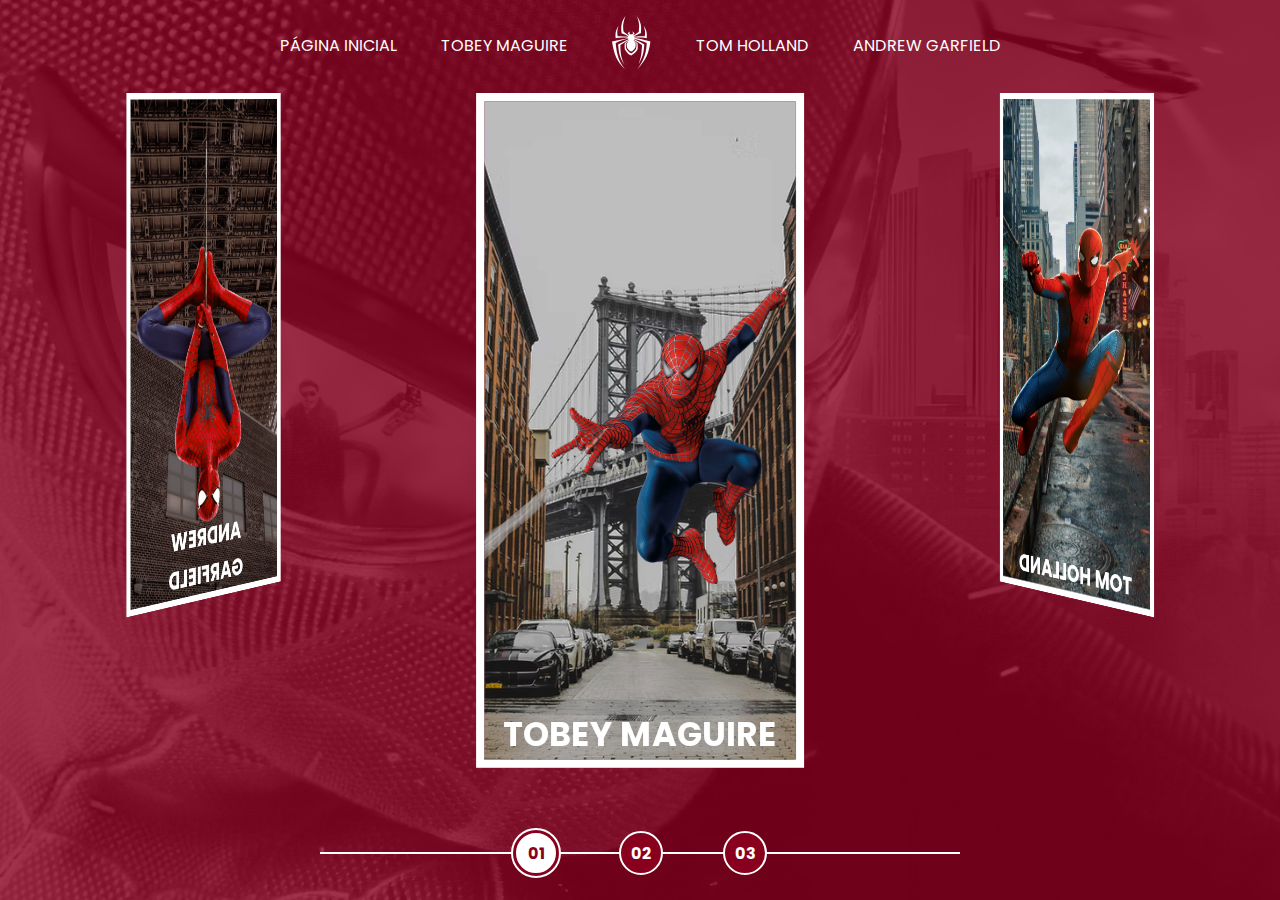
<file: index.html>
<!DOCTYPE html>
<html lang="en">
<head>
  <meta charset="UTF-8">
  <meta http-equiv="X-UA-Compatible" content="IE=edge">
  <meta name="viewport" content="width=device-width, initial-scale=1.0">
  <link rel="stylesheet" href="assets/css/home-page-styles.css">
  <script src="assets/scripts/card-hover-animation.js"></script>

  <title>Spider-Man | Multiversos</title>
</head>
<body>
  <nav class="s-menu">
    <ul>
      <li class="s-menu__item"><a href="index.html">Página Inicial</a></li>
      <li class="s-menu__item"><a href="pages/tobey-maguire/spiderman1.html">Tobey Maguire</a></li>
      <li class="s-menu__item s-menu__icon">
        <a href="index.html">
            <img src="assets/images/icons/spider.svg" alt="Spider-Man Multivarso">
        </a>
      </li>
      <li class="s-menu__item"><a href="pages/tom-holland/spiderman1.html">Tom Holland</a></li>
      <li class="s-menu__item"><a href="pages/andrew-garfield/spiderman1.html">Andrew Garfield</a></li>
    </ul>
  </nav>
  <div class="s-container">
    <div class="s-cards-carousel" style="transform: translateZ(-40vw) rotateY(0deg);">
      <a href="pages/tobey-maguire/spiderman1.html" class="s-card" id="spider-man-01">
        <img class="s-card__background" src="assets/images/pic-sm-bg-01.jpg" alt="">
        <img class="s-card__image" src="assets/images/spider-man-01.png" alt="Tobey Maguire">
        <h2 class="s-card__title">Tobey Maguire</h2>
      </a>
      <a href="pages/tom-holland/spiderman1.html" class="s-card" id="spider-man-02">
        <img class="s-card__background" src="assets/images/pic-sm-bg-02.jpg" alt="">
        <img class="s-card__image" src="assets/images/spider-man-02.png" alt="Tom Holland">
        <h2 class="s-card__title">Tom Holland</h2>
      </a>
      <a href="pages/andrew-garfield/spiderman1.html" class="s-card" id="spider-man-03">
        <img class="s-card__background" src="assets/images/pic-sm-bg-03.jpg" alt="">
        <img class="s-card__image" src="assets/images/spider-man-03.png" alt="Andrew Garfield">
        <h2 class="s-card__title">Andrew Garfield</h2>
      </a>
    </div>
  </div>
  <div class="s-controller">
    <div id="1" onclick="selectCarouselItem(this)" class="s-controller__button s-controller__button--active">
      01
    </div>
    <div id="2" onclick="selectCarouselItem(this)" class="s-controller__button">
      02
    </div>
    <div id="3" onclick="selectCarouselItem(this)" class="s-controller__button">
      03
    </div>
    <div class="s-controller__line"></div>
  </div>
</body>
</html>
</file>
<file: assets/css/home-page-styles.css>
@import url(reset.css);
@import url(global.css);

body{
  background-color: var(--primary-color);
}

body::before {
  content: "";
  background-image: url(../images/spider-man-background.jpg);
  background-repeat: no-repeat;
  background-position: center;
  background-size: cover;
  width: 100%;
  height: 100%;
  position: absolute;
  opacity: 0.2;
  transition: background-img 1s ease-in-out, opacity 1s ease-in-out;
}

.s-menu{
  padding: 1rem 0;
  width: 100%;
  text-align: center;
  position: relative;
}

.s-menu__item{
  display: inline-block;
  text-transform: uppercase;
  margin: 0 1.25rem;
}

.s-menu__icon{
  width: 2.5rem;
  margin: 0 1.25rem;
  vertical-align: middle;
}

.s-container{
  position: relative;
  display: flex;
  flex-direction: row;
  align-items: center;
  justify-content: space-evenly;
  perspective: 3000px;
}

.s-card{
  border: 0.5rem solid white;
  width: 100%;
  height: 70vh;
  position: absolute;
  transition: filter .5s ease-in-out;
}

.s-card:nth-child(1){
  transform: rotateY(0deg) translateZ(50vw);
}

.s-card:nth-child(2){
  transform: rotateY(120deg) translateZ(50vw);
}

.s-card:nth-child(3){
  transform: rotateY(240deg) translateZ(50vw);
}

.s-card__background{
  width: 100%;
  height: 100%;
  object-fit: cover;
  position: absolute;
  opacity: 1;
  transition: opacity 1s ease-in-out;
}

.s-card__image{
  width: 100%;
  height: 100%;
  object-fit: contain;
  position: relative;
  transition: 1s ease-in-out;
}

.s-card__title{
  font-size: 2rem;
  text-transform: uppercase;
  text-align: center;
  position: absolute;
  width: 100%;
  bottom: 0;
  transition: bottom 1s ease-in-out;
}

.s-controller{
  position: absolute;
  display: flex;
  justify-content: center;
  align-items: center;
  margin-top: 3rem;
  bottom: 1.5rem;
  width: 100%;
}

.s-controller__button{
  display: flex;
  align-items: center;
  justify-content: center;
  width: 2.5rem;
  height: 2.5rem;
  border: 2px solid white;
  border-radius: 50%;
  background-color: var(--primary-color);
  text-align: center;
  font-size: 1rem;
  font-weight: bold;
  cursor: pointer;
  z-index: 1;
  transition: 0.3s ease-in-out;
}

.s-controller__button:hover{
  transform: scale(1.1);
}

.s-controller__button:nth-child(2){
  margin: 0 3.75rem;
}

.s-controller__button--active{
  background-color: white;
  color: var(--primary-color);
  border: 0.1875rem solid var(--primary-color);
  outline: 0.125rem solid white;
}

.s-controller__line{
  background-color: white;
  width: 50%;
  height: 2px;
  position: absolute;
}

/* Hover animation */

.s-card--hovered .s-card__background{
  cursor: pointer;
  opacity: 0;
}

.s-card--hovered .s-card__image {
  transform: scale(1.4);
  filter: drop-shadow(30px 10px 4px rgba(0, 0, 0, .5));
}

body#spider-man-01-hovered::before{
  background-image: url('../images/pic-sm-bg-01.jpg');
}

body#spider-man-02-hovered::before{
  background-image: url('../images/pic-sm-bg-02.jpg');
}

body#spider-man-03-hovered::before{
  background-image: url('../images/pic-sm-bg-03.jpg');
}

body[id^="spider-man-"]::before{
  opacity: 1;
}

body[id^="spider-man-"] .scard:not(.s-card--hovered){
  filter: grayscale(100%);
}

.s-card--hovered .s-card__title{
  bottom: 50%;
}

.s-cards-carousel{
  display: flex;
  justify-content: center;
  width: calc(100vw / 3 - 10%);
  transform-style: preserve-3d;
  transition: transform 0.4s ease-in;
}
</file>
